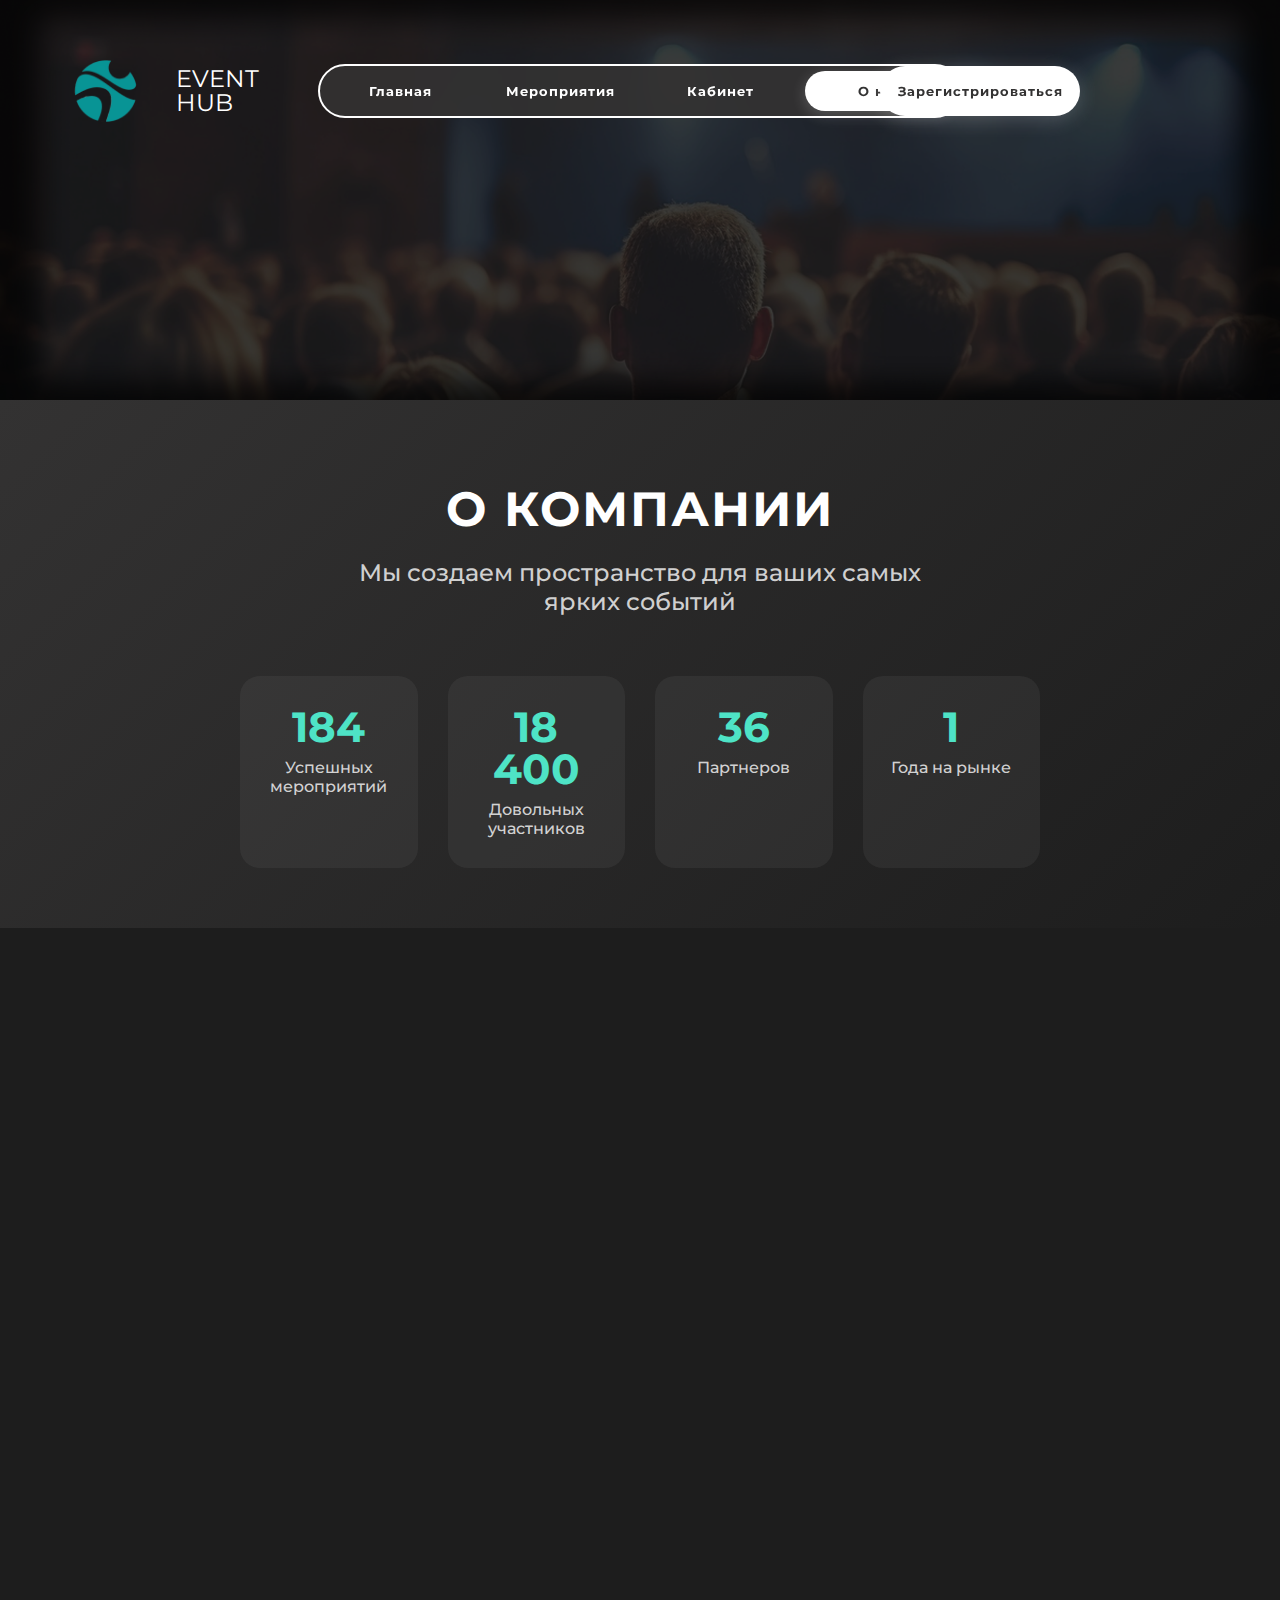
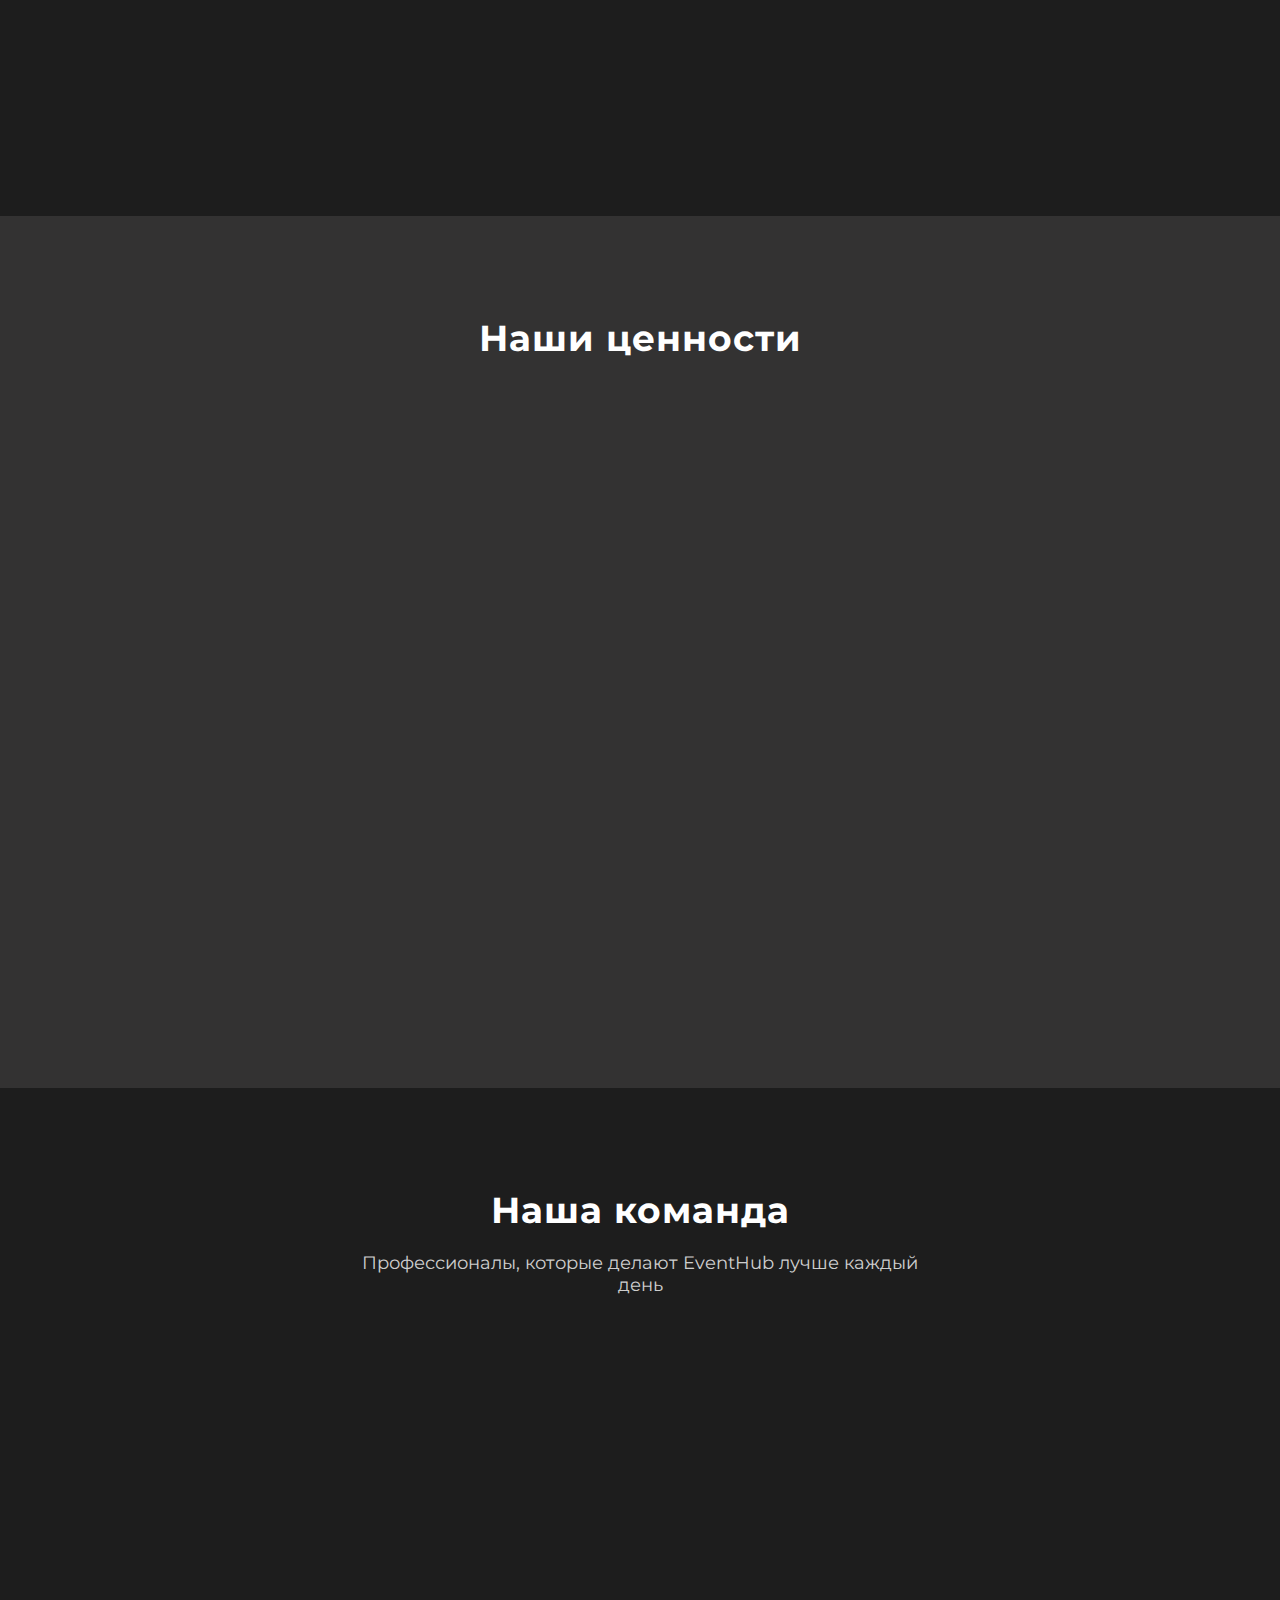
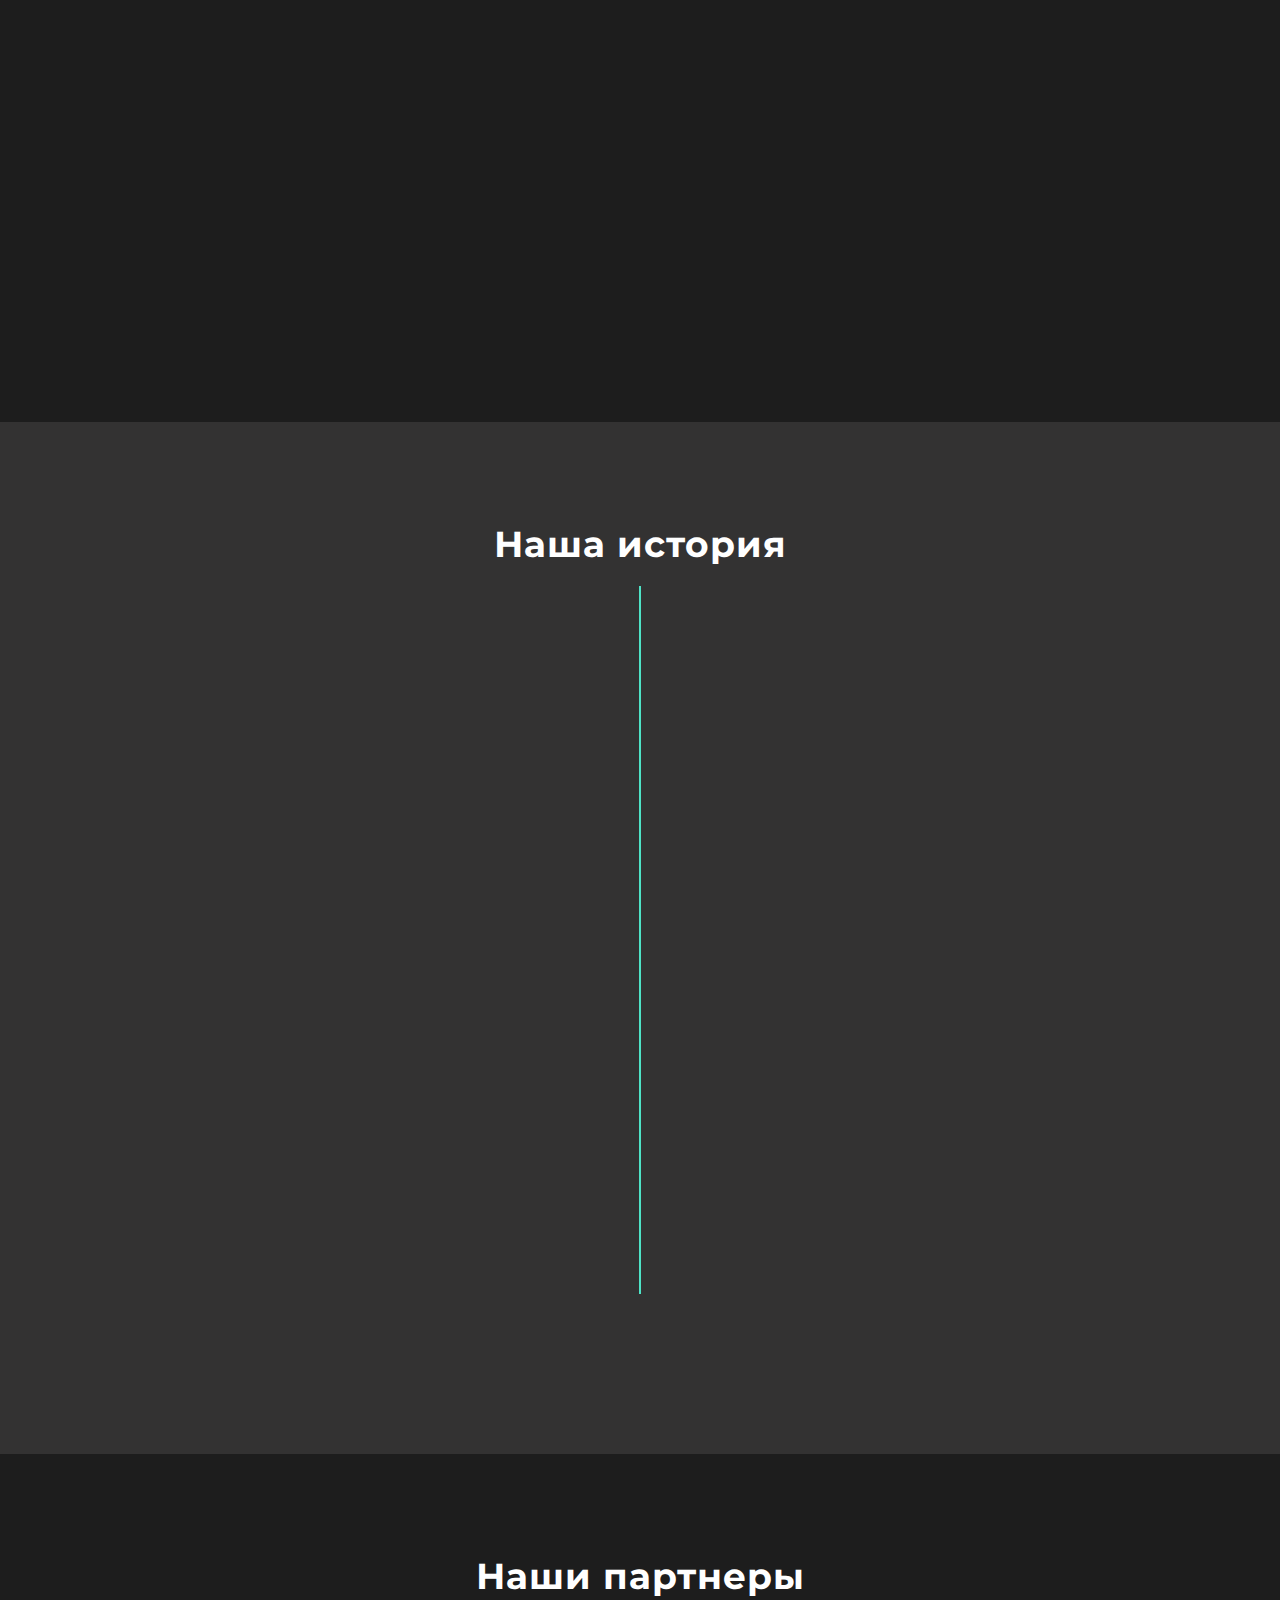
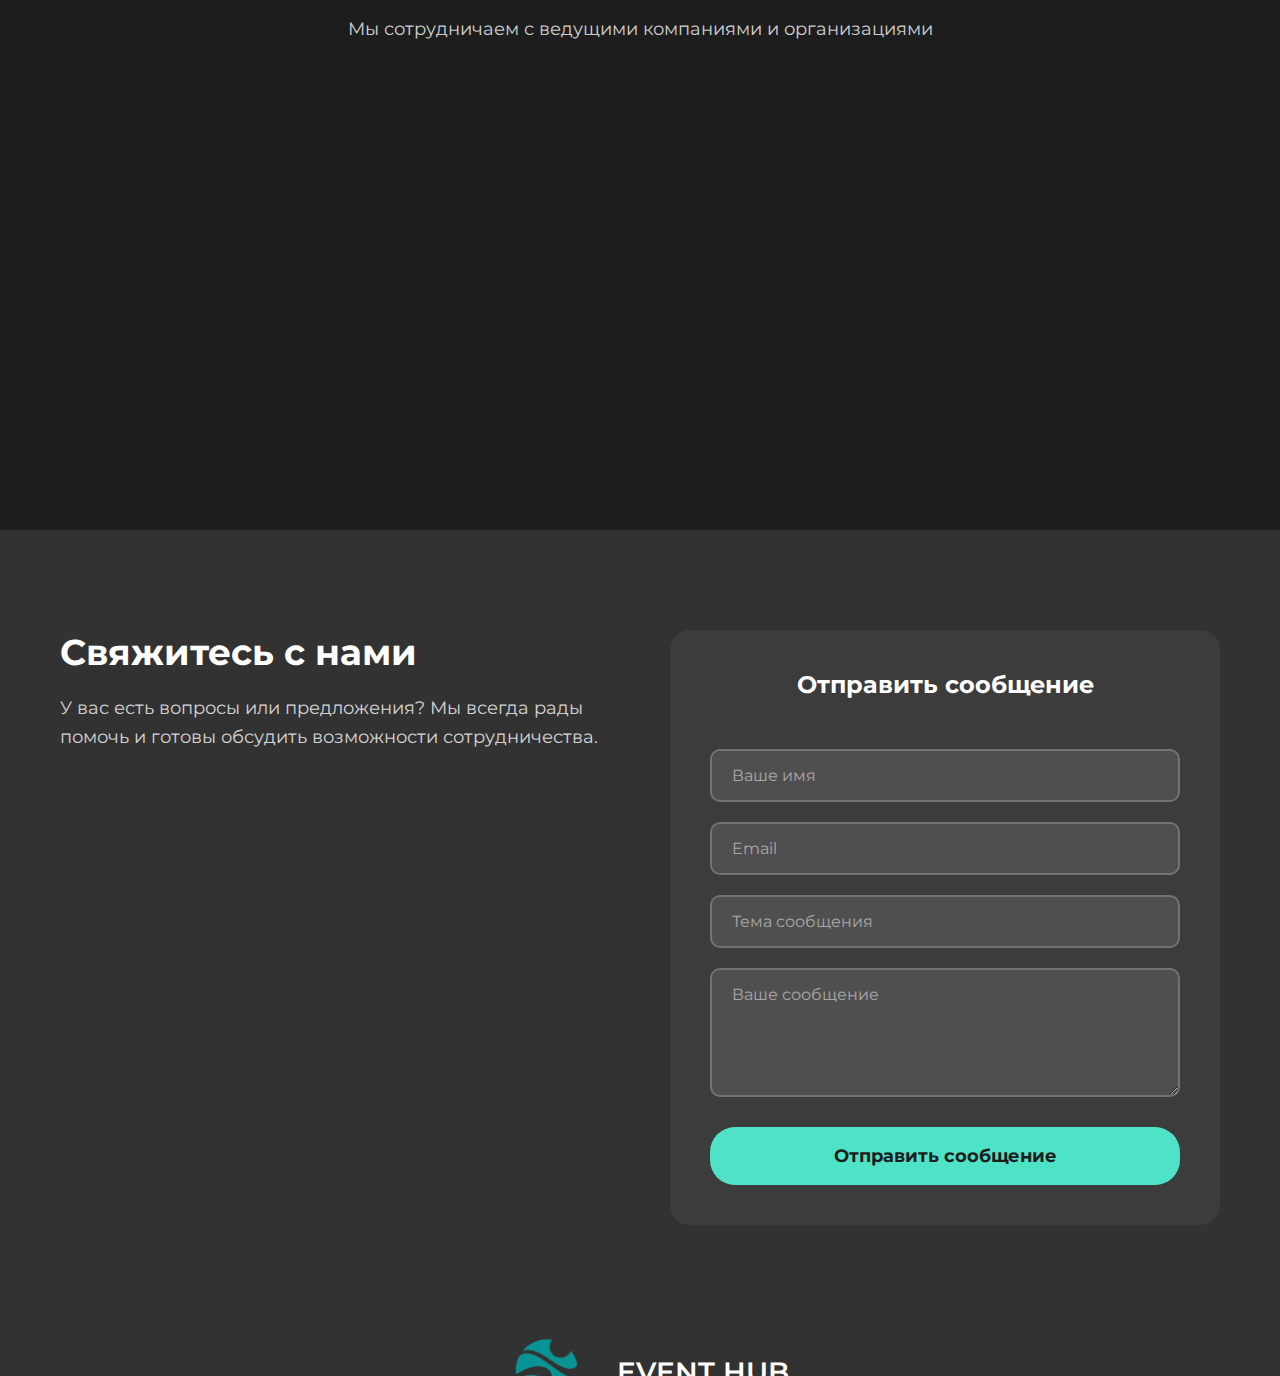
<file: frontend/public/about.html>
<!DOCTYPE html>
<html lang="ru">
<head>
    <meta charset="UTF-8">
    <meta name="viewport" content="width=device-width, initial-scale=1.0">
    <title>О нас - EventHub</title>
    <link rel="stylesheet" href="../src/css/about.css">
    <link href="https://fonts.googleapis.com/css2?family=Montserrat:wght@400;500;600;700&display=swap" rel="stylesheet">
</head>
<body>
    <header>
        <div class="banner">
            <img src="../src/assets/images/content/BackBanner.png" alt="Banner" width="1920" height="665">
        </div>
        
        <div class="header-content">
            <div class="logo-container">
                <img src="../src/assets/images/logos/logo.png" alt="EventHub Logo" width="111px">
                <div class="logo-text">
                    <span class="logo-top">EVENT</span>
                    <span class="logo-bottom">HUB</span>
                </div> 
            </div>
            
            <div class="nav">
                <button class="nav-but" data-page="../public/index.html">Главная</button>
                <button class="nav-but" data-page="events.html">Мероприятия</button>
                <button class="nav-but" data-page="account.html">Кабинет</button>
                <button class="nav-but curr" data-page="about.html">О нас</button>
            </div>
            
            <div class="register">
                <button class="reg-button">Зарегистрироваться</button>
            </div>
        </div>
    </header>

    <main>
        <section class="about-hero">
            <div class="about-container">
                <h1 class="about-title">О КОМПАНИИ</h1>
                <p class="about-subtitle">Мы создаем пространство для ваших самых ярких событий</p>
                
                <div class="hero-stats">
                    <div class="stat-item">
                        <div class="stat-number" data-count="500">0</div>
                        <div class="stat-label">Успешных мероприятий</div>
                    </div>
                    <div class="stat-item">
                        <div class="stat-number" data-count="50000">0</div>
                        <div class="stat-label">Довольных участников</div>
                    </div>
                    <div class="stat-item">
                        <div class="stat-number" data-count="100">0</div>
                        <div class="stat-label">Партнеров</div>
                    </div>
                    <div class="stat-item">
                        <div class="stat-number" data-count="3">0</div>
                        <div class="stat-label">Года на рынке</div>
                    </div>
                </div>
            </div>
        </section>

        <section class="mission-section">
            <div class="about-container">
                <div class="mission-content">
                    <div class="mission-text">
                        <h2>Наша миссия</h2>
                        <p class="mission-description">
                            Мы верим, что каждое мероприятие должно быть незабываемым. EventHub создает единое пространство, 
                            где организаторы и участники встречаются, чтобы создавать уникальные события, которые вдохновляют, 
                            объединяют и оставляют яркие впечатления.
                        </p>
                        <p class="mission-description">
                            Наша платформа объединяет лучшие технологии и человеческий подход, чтобы сделать процесс организации 
                            и посещения мероприятий простым, удобным и приятным для всех сторон.
                        </p>
                        
                        <div class="mission-features">
                            <div class="feature">
                                <div class="feature-icon">🚀</div>
                                <div class="feature-content">
                                    <h4>Инновации</h4>
                                    <p>Используем передовые технологии для создания лучшего пользовательского опыта</p>
                                </div>
                            </div>
                            <div class="feature">
                                <div class="feature-icon">🤝</div>
                                <div class="feature-content">
                                    <h4>Сообщество</h4>
                                    <p>Объединяем людей вокруг общих интересов и увлечений</p>
                                </div>
                            </div>
                            <div class="feature">
                                <div class="feature-icon">💡</div>
                                <div class="feature-content">
                                    <h4>Простота</h4>
                                    <p>Делаем сложные процессы простыми и доступными для каждого</p>
                                </div>
                            </div>
                        </div>
                    </div>
                    <div class="mission-visual">
                        <div class="visual-card">
                            <img src="../src/assets/images/content/BackBanner.png" alt="Наша команда">
                        </div>
                    </div>
                </div>
            </div>
        </section>

        <section class="values-section">
            <div class="about-container">
                <h2 class="section-title">Наши ценности</h2>
                <div class="values-grid">
                    <div class="value-card">
                        <div class="value-icon">🎯</div>
                        <h3>Ценность для клиента</h3>
                        <p>Мы ставим потребности наших пользователей на первое место и постоянно работаем над улучшением сервиса</p>
                    </div>
                    <div class="value-card">
                        <div class="value-icon">🌟</div>
                        <h3>Качество</h3>
                        <p>Стремимся к высочайшему качеству во всем - от пользовательского интерфейса до поддержки клиентов</p>
                    </div>
                    <div class="value-card">
                        <div class="value-icon">🚀</div>
                        <h3>Инновации</h3>
                        <p>Постоянно развиваемся и внедряем новые технологии для удобства наших пользователей</p>
                    </div>
                    <div class="value-card">
                        <div class="value-icon">🤝</div>
                        <h3>Партнерство</h3>
                        <p>Строим долгосрочные отношения с организаторами и партнерами на основе взаимного доверия</p>
                    </div>
                    <div class="value-card">
                        <div class="value-icon">🌍</div>
                        <h3>Доступность</h3>
                        <p>Делаем организацию и посещение мероприятий доступными для всех</p>
                    </div>
                    <div class="value-card">
                        <div class="value-icon">❤️</div>
                        <h3>Страсть</h3>
                        <p>Мы любим то, что делаем, и это вдохновляет нас создавать лучшие решения</p>
                    </div>
                </div>
            </div>
        </section>

        <section class="team-section">
            <div class="about-container">
                <h2 class="section-title">Наша команда</h2>
                <p class="section-subtitle">Профессионалы, которые делают EventHub лучше каждый день</p>
                
                <div class="team-grid">
                    <div class="team-member">
                        <div class="member-photo">
                            <img src="../src/assets/images/content/BackBanner.png" alt="Алексей Петров">
                        </div>
                        <div class="member-info">
                            <h3>Алексей Петров</h3>
                            <p class="member-role">CEO & Основатель</p>
                            <p class="member-bio">
                                Более 10 лет опыта в event-индустрии. Создал EventHub с целью изменить подход 
                                к организации мероприятий в России.
                            </p>
                            <div class="member-social">
                                <a href="#" class="social-link">in</a>
                                <a href="#" class="social-link">tg</a>
                                <a href="#" class="social-link">mail</a>
                            </div>
                        </div>
                    </div>
                    
                    <div class="team-member">
                        <div class="member-photo">
                            <img src="../src/assets/images/content/BackBanner.png" alt="Мария Сидорова">
                        </div>
                        <div class="member-info">
                            <h3>Мария Сидорова</h3>
                            <p class="member-role">CTO</p>
                            <p class="member-bio">
                                Технический директор с опытом разработки масштабируемых платформ. 
                                Отвечает за технологическое развитие продукта.
                            </p>
                            <div class="member-social">
                                <a href="#" class="social-link">in</a>
                                <a href="#" class="social-link">tg</a>
                                <a href="#" class="social-link">mail</a>
                            </div>
                        </div>
                    </div>
                    
                    <div class="team-member">
                        <div class="member-photo">
                            <img src="../src/assets/images/content/BackBanner.png" alt="Дмитрий Иванов">
                        </div>
                        <div class="member-info">
                            <h3>Дмитрий Иванов</h3>
                            <p class="member-role">Head of Marketing</p>
                            <p class="member-bio">
                                Специалист по маркетингу с 8-летним опытом. Строит сильный бренд 
                                и привлекает новых пользователей.
                            </p>
                            <div class="member-social">
                                <a href="#" class="social-link">in</a>
                                <a href="#" class="social-link">tg</a>
                                <a href="#" class="social-link">mail</a>
                            </div>
                        </div>
                    </div>
                    
                    <div class="team-member">
                        <div class="member-photo">
                            <img src="../src/assets/images/content/BackBanner.png" alt="Екатерина Волкова">
                        </div>
                        <div class="member-info">
                            <h3>Екатерина Волкова</h3>
                            <p class="member-role">Event Manager</p>
                            <p class="member-bio">
                                Организатор мероприятий с 6-летним опытом. Помогает партнерам 
                                создавать незабываемые события.
                            </p>
                            <div class="member-social">
                                <a href="#" class="social-link">in</a>
                                <a href="#" class="social-link">tg</a>
                                <a href="#" class="social-link">mail</a>
                            </div>
                        </div>
                    </div>
                </div>
            </div>
        </section>

        <section class="history-section">
            <div class="about-container">
                <h2 class="section-title">Наша история</h2>
                <div class="timeline">
                    <div class="timeline-item">
                        <div class="timeline-year">2021</div>
                        <div class="timeline-content">
                            <h3>Основание компании</h3>
                            <p>EventHub был основан с целью создания единой платформы для организаторов и участников мероприятий</p>
                        </div>
                    </div>
                    <div class="timeline-item">
                        <div class="timeline-year">2022</div>
                        <div class="timeline-content">
                            <h3>Первый релиз</h3>
                            <p>Запуск первой версии платформы с базовым функционалом для организации мероприятий</p>
                        </div>
                    </div>
                    <div class="timeline-item">
                        <div class="timeline-year">2023</div>
                        <div class="timeline-content">
                            <h3>Рост сообщества</h3>
                            <p>Преодолен рубеж в 10,000 пользователей и 500 успешных мероприятий на платформе</p>
                        </div>
                    </div>
                    <div class="timeline-item">
                        <div class="timeline-year">2024</div>
                        <div class="timeline-content">
                            <h3>Новые горизонты</h3>
                            <p>Запуск мобильного приложения и расширение функционала для корпоративных клиентов</p>
                        </div>
                    </div>
                </div>
            </div>
        </section>

        <section class="partners-section">
            <div class="about-container">
                <h2 class="section-title">Наши партнеры</h2>
                <p class="section-subtitle">Мы сотрудничаем с ведущими компаниями и организациями</p>
                
                <div class="partners-grid">
                    <div class="partner-logo">
                        <img src="../src/assets/images/content/BackBanner.png" alt="Партнер 1">
                    </div>
                    <div class="partner-logo">
                        <img src="../src/assets/images/content/BackBanner.png" alt="Партнер 2">
                    </div>
                    <div class="partner-logo">
                        <img src="../src/assets/images/content/BackBanner.png" alt="Партнер 3">
                    </div>
                    <div class="partner-logo">
                        <img src="../src/assets/images/content/BackBanner.png" alt="Партнер 4">
                    </div>
                    <div class="partner-logo">
                        <img src="../src/assets/images/content/BackBanner.png" alt="Партнер 5">
                    </div>
                    <div class="partner-logo">
                        <img src="../src/assets/images/content/BackBanner.png" alt="Партнер 6">
                    </div>
                </div>
            </div>
        </section>

        <section class="contact-section">
            <div class="about-container">
                <div class="contact-content">
                    <div class="contact-info">
                        <h2>Свяжитесь с нами</h2>
                        <p class="contact-description">
                            У вас есть вопросы или предложения? Мы всегда рады помочь и готовы 
                            обсудить возможности сотрудничества.
                        </p>
                        
                        <div class="contact-details">
                            <div class="contact-item">
                                <div class="contact-icon">📧</div>
                                <div class="contact-text">
                                    <h4>Email</h4>
                                    <p>hello@eventhub.ru</p>
                                </div>
                            </div>
                            <div class="contact-item">
                                <div class="contact-icon">📞</div>
                                <div class="contact-text">
                                    <h4>Телефон</h4>
                                    <p>+7 (495) 123-45-67</p>
                                </div>
                            </div>
                            <div class="contact-item">
                                <div class="contact-icon">📍</div>
                                <div class="contact-text">
                                    <h4>Адрес</h4>
                                    <p>Москва, ул. Примерная, д. 123</p>
                                </div>
                            </div>
                            <div class="contact-item">
                                <div class="contact-icon">🕒</div>
                                <div class="contact-text">
                                    <h4>Время работы</h4>
                                    <p>Пн-Пт: 9:00-18:00</p>
                                </div>
                            </div>
                        </div>
                        
                        <div class="social-links">
                            <a href="#" class="social-button">VK</a>
                            <a href="#" class="social-button">Telegram</a>
                            <a href="#" class="social-button">YouTube</a>
                            <a href="#" class="social-button">LinkedIn</a>
                        </div>
                    </div>
                    
                    <div class="contact-form">
                        <form class="message-form" id="contactForm">
                            <h3>Отправить сообщение</h3>
                            <div class="form-group">
                                <input type="text" id="contactName" placeholder="Ваше имя" required>
                            </div>
                            <div class="form-group">
                                <input type="email" id="contactEmail" placeholder="Email" required>
                            </div>
                            <div class="form-group">
                                <input type="text" id="contactSubject" placeholder="Тема сообщения" required>
                            </div>
                            <div class="form-group">
                                <textarea id="contactMessage" placeholder="Ваше сообщение" rows="5" required></textarea>
                            </div>
                            <button type="submit" class="submit-button" id="submitContactForm">Отправить сообщение</button>
                        </form>
                    </div>
                </div>
            </div>
        </section>
    </main>

    <!-- Секция с логотипом -->
    <section class="logo-line-section">
        <div class="logo-line-container">
            <div class="logo-line-image">
                <img src="../src/assets/images/logos/logo.png" alt="EventHub Logo">
            </div>
            <div class="logo-line-text">EVENT HUB</div>
        </div>
    </section>

    <script src="../src/js/about.js"></script>
</body>
</html>
</file>
<file: frontend/src/css/about.css>
/* about.css */

* {
    margin: 0;
    padding: 0;
    box-sizing: border-box;
}

body {
    background-color: #1D1D1D;
    font-family: Montserrat, sans-serif;
    color: white;
    overflow-x: hidden;
}

/* ===== АНИМАЦИИ ===== */
@keyframes fadeInUp {
    from {
        opacity: 0;
        transform: translateY(30px);
    }
    to {
        opacity: 1;
        transform: translateY(0);
    }
}

@keyframes pulse {
    0% {
        transform: scale(1);
    }
    50% {
        transform: scale(1.05);
    }
    100% {
        transform: scale(1);
    }
}

@keyframes slideIn {
    from {
        opacity: 0;
        transform: translateX(-50px);
    }
    to {
        opacity: 1;
        transform: translateX(0);
    }
}

@keyframes glow {
    0%, 100% {
        box-shadow: 0 4px 15px rgba(255, 255, 255, 0.2);
    }
    50% {
        box-shadow: 0 4px 25px rgba(255, 255, 255, 0.4);
    }
}

@keyframes countUp {
    from {
        transform: translateY(20px);
        opacity: 0;
    }
    to {
        transform: translateY(0);
        opacity: 1;
    }
}

/* ===== ШАПКА САЙТА ===== */
header {
    position: relative;
    height: 400px;
    padding-top: 30px;
}

.banner {
    position: absolute;
    top: 0;
    left: 0;
    width: 100%;
    height: 100%;
    z-index: 1;
}

.banner img {
    width: 100%;
    height: 100%;
    object-fit: cover;
    filter: brightness(0.6);
}

/* ОСНОВНОЙ КОНТЕЙНЕР */
.header-content {
    position: relative;
    z-index: 2;
    display: flex;
    align-items: center;
    justify-content: space-between;
    padding: 30px 50px;
    width: 100%;
}

/* ===== ЛОГОТИП ===== */
.logo-container {
    display: flex;
    align-items: center;
    cursor: pointer;
    transition: transform 0.3s ease;
}

.logo-container:hover {
    transform: scale(1.05);
}

.logo-text {
    display: flex;
    flex-direction: column;
    line-height: 1;
    margin-left: 15px;
}

.logo-top, .logo-bottom {
    font-weight: 400;
    color: white;
    font-size: 24px;
    transition: color 0.3s ease;
}

.logo-container:hover .logo-top,
.logo-container:hover .logo-bottom {
    color: #4EE3C6;
}

/* ===== НАВИГАЦИЯ ===== */
.nav {
    display: flex;
    gap: 10px;
    background-color: rgba(51, 50, 50, 0.9);
    border-radius: 45px;
    padding: 5px;
    border: 2px solid white;
    position: absolute;
    left: 50%;
    transform: translateX(-50%);
    backdrop-filter: blur(10px);
}

.nav-but {
    width: 150px;
    height: 40px;
    border-radius: 45px;
    cursor: pointer;
    font-family: Montserrat;
    font-weight: bold;
    letter-spacing: 1px;
    color: white;
    background-color: transparent;
    border: none;
    transition: all 0.3s ease;
    position: relative;
    overflow: hidden;
}

.nav-but::before {
    content: '';
    position: absolute;
    top: 0;
    left: -100%;
    width: 100%;
    height: 100%;
    background: linear-gradient(90deg, transparent, rgba(255,255,255,0.2), transparent);
    transition: left 0.5s;
}

.nav-but:hover::before {
    left: 100%;
}

.nav-but:hover {
    background-color: rgba(255, 255, 255, 0.15);
    transform: translateY(-2px);
}

.nav-but.curr {
    background-color: white;
    color: #333232;
    box-shadow: 0 4px 15px rgba(255, 255, 255, 0.2);
    animation: pulse 2s infinite;
}

/* ===== КНОПКА РЕГИСТРАЦИИ ===== */
.register {
    padding-right: 150px;
}

.reg-button {
    width: 200px;
    height: 50px;
    border-radius: 45px;
    cursor: pointer;
    font-family: Montserrat;
    font-weight: bold;
    letter-spacing: 1px;
    background-color: white;
    color: #333232;
    border: none;
    transition: all 0.3s ease;
    box-shadow: 0 4px 20px rgba(255, 255, 255, 0.2);
    position: relative;
    overflow: hidden;
}

.reg-button::before {
    content: '';
    position: absolute;
    top: 0;
    left: -100%;
    width: 100%;
    height: 100%;
    background: linear-gradient(90deg, transparent, rgba(78, 227, 198, 0.2), transparent);
    transition: left 0.5s;
}

.reg-button:hover::before {
    left: 100%;
}

.reg-button:hover {
    background-color: #f0f0f0;
    transform: scale(1.05) translateY(-2px);
    box-shadow: 0 6px 25px rgba(255, 255, 255, 0.3);
}

/* ===== ОБЩИЕ СТИЛИ ===== */
.about-container {
    max-width: 1200px;
    margin: 0 auto;
    padding: 0 20px;
}

.section-title {
    text-align: center;
    font-family: Montserrat;
    font-weight: bold;
    font-size: 36px;
    color: white;
    margin-bottom: 20px;
    letter-spacing: 1px;
    animation: fadeInUp 0.8s ease both;
}

.section-subtitle {
    text-align: center;
    font-family: Montserrat;
    font-size: 18px;
    color: rgba(255, 255, 255, 0.8);
    margin-bottom: 50px;
    max-width: 600px;
    margin-left: auto;
    margin-right: auto;
    animation: fadeInUp 0.8s ease 0.2s both;
}

/* ===== ГЕРОЙ СЕКЦИЯ ===== */
.about-hero {
    background: linear-gradient(135deg, #333232 0%, #1D1D1D 100%);
    padding: 80px 0 60px;
    position: relative;
}

.about-title {
    text-align: center;
    text-transform: uppercase;
    font-family: Montserrat;
    font-weight: bold;
    font-size: 48px;
    color: white;
    margin-bottom: 20px;
    letter-spacing: 2px;
    animation: fadeInUp 0.8s ease both;
}

.about-subtitle {
    text-align: center;
    font-family: Montserrat;
    font-size: 24px;
    color: rgba(255, 255, 255, 0.8);
    margin-bottom: 60px;
    font-weight: 500;
    max-width: 600px;
    margin-left: auto;
    margin-right: auto;
    animation: fadeInUp 0.8s ease 0.2s both;
}

.hero-stats {
    display: grid;
    grid-template-columns: repeat(4, 1fr);
    gap: 30px;
    max-width: 800px;
    margin: 0 auto;
}

.stat-item {
    text-align: center;
    padding: 30px 20px;
    background: rgba(255, 255, 255, 0.05);
    border-radius: 20px;
    transition: all 0.3s ease;
    animation: fadeInUp 0.8s ease 0.4s both;
}

.stat-item:hover {
    background: rgba(255, 255, 255, 0.1);
    transform: translateY(-5px);
}

.stat-number {
    font-family: Montserrat;
    font-weight: bold;
    font-size: 42px;
    color: #4EE3C6;
    margin-bottom: 10px;
    line-height: 1;
    transition: all 0.3s ease;
}

.stat-label {
    font-family: Montserrat;
    font-size: 16px;
    color: rgba(255, 255, 255, 0.8);
    font-weight: 500;
}

/* ===== СЕКЦИЯ МИССИИ ===== */
.mission-section {
    background-color: #1D1D1D;
    padding: 100px 0;
}

.mission-content {
    display: grid;
    grid-template-columns: 1fr 1fr;
    gap: 60px;
    align-items: center;
    animation: fadeInUp 0.8s ease both;
}

.mission-text h2 {
    font-family: Montserrat;
    font-weight: bold;
    font-size: 36px;
    color: white;
    margin-bottom: 30px;
    animation: fadeInUp 0.8s ease 0.2s both;
}

.mission-description {
    font-family: Montserrat;
    font-size: 18px;
    color: rgba(255, 255, 255, 0.8);
    line-height: 1.6;
    margin-bottom: 25px;
    animation: fadeInUp 0.8s ease 0.3s both;
}

.mission-features {
    display: flex;
    flex-direction: column;
    gap: 25px;
    margin-top: 40px;
}

.feature {
    display: flex;
    gap: 20px;
    align-items: flex-start;
    animation: fadeInUp 0.8s ease both;
}

.feature:nth-child(1) { animation-delay: 0.4s; }
.feature:nth-child(2) { animation-delay: 0.5s; }
.feature:nth-child(3) { animation-delay: 0.6s; }

.feature-icon {
    font-size: 40px;
    flex-shrink: 0;
    transition: transform 0.3s ease;
}

.feature:hover .feature-icon {
    transform: scale(1.1);
}

.feature-content h4 {
    font-family: Montserrat;
    font-weight: bold;
    font-size: 20px;
    color: white;
    margin-bottom: 8px;
}

.feature-content p {
    font-family: Montserrat;
    font-size: 16px;
    color: rgba(255, 255, 255, 0.7);
    line-height: 1.5;
}

.mission-visual {
    display: flex;
    justify-content: center;
    animation: fadeInUp 0.8s ease 0.4s both;
}

.visual-card {
    width: 100%;
    max-width: 400px;
    height: 400px;
    border-radius: 20px;
    overflow: hidden;
    box-shadow: 0 20px 40px rgba(0, 0, 0, 0.3);
    transition: all 0.3s ease;
}

.visual-card:hover {
    transform: translateY(-10px);
    box-shadow: 0 25px 50px rgba(0, 0, 0, 0.4);
}

.visual-card img {
    width: 100%;
    height: 100%;
    object-fit: cover;
    transition: transform 0.3s ease;
}

.visual-card:hover img {
    transform: scale(1.05);
}

/* ===== СЕКЦИЯ ЦЕННОСТЕЙ ===== */
.values-section {
    background: #333232;
    padding: 100px 0;
}

.values-grid {
    display: grid;
    grid-template-columns: repeat(3, 1fr);
    gap: 40px;
}

.value-card {
    background: rgba(255, 255, 255, 0.05);
    border-radius: 20px;
    padding: 40px 30px;
    text-align: center;
    transition: all 0.3s ease;
    animation: fadeInUp 0.8s ease both;
}

.value-card:nth-child(1) { animation-delay: 0.1s; }
.value-card:nth-child(2) { animation-delay: 0.2s; }
.value-card:nth-child(3) { animation-delay: 0.3s; }
.value-card:nth-child(4) { animation-delay: 0.4s; }
.value-card:nth-child(5) { animation-delay: 0.5s; }
.value-card:nth-child(6) { animation-delay: 0.6s; }

.value-card:hover {
    background: rgba(255, 255, 255, 0.1);
    transform: translateY(-10px);
}

.value-icon {
    font-size: 48px;
    margin-bottom: 20px;
    transition: transform 0.3s ease;
}

.value-card:hover .value-icon {
    transform: scale(1.1);
}

.value-card h3 {
    font-family: Montserrat;
    font-weight: bold;
    font-size: 22px;
    color: white;
    margin-bottom: 15px;
}

.value-card p {
    font-family: Montserrat;
    font-size: 16px;
    color: rgba(255, 255, 255, 0.7);
    line-height: 1.5;
}

/* ===== СЕКЦИЯ КОМАНДЫ ===== */
.team-section {
    background-color: #1D1D1D;
    padding: 100px 0;
}

.team-grid {
    display: grid;
    grid-template-columns: repeat(2, 1fr);
    gap: 40px;
}

.team-member {
    display: flex;
    gap: 30px;
    background: rgba(255, 255, 255, 0.05);
    border-radius: 20px;
    padding: 30px;
    transition: all 0.3s ease;
    animation: fadeInUp 0.8s ease both;
}

.team-member:nth-child(1) { animation-delay: 0.1s; }
.team-member:nth-child(2) { animation-delay: 0.2s; }
.team-member:nth-child(3) { animation-delay: 0.3s; }
.team-member:nth-child(4) { animation-delay: 0.4s; }

.team-member:hover {
    background: rgba(255, 255, 255, 0.08);
    transform: translateY(-5px);
}

.member-photo {
    width: 120px;
    height: 120px;
    border-radius: 50%;
    overflow: hidden;
    flex-shrink: 0;
    border: 3px solid #4EE3C6;
    transition: all 0.3s ease;
}

.team-member:hover .member-photo {
    border-color: white;
    transform: scale(1.05);
}

.member-photo img {
    width: 100%;
    height: 100%;
    object-fit: cover;
}

.member-info h3 {
    font-family: Montserrat;
    font-weight: bold;
    font-size: 24px;
    color: white;
    margin-bottom: 5px;
}

.member-role {
    font-family: Montserrat;
    font-size: 16px;
    color: #4EE3C6;
    font-weight: 600;
    margin-bottom: 15px;
}

.member-bio {
    font-family: Montserrat;
    font-size: 16px;
    color: rgba(255, 255, 255, 0.7);
    line-height: 1.5;
    margin-bottom: 20px;
}

.member-social {
    display: flex;
    gap: 10px;
}

.social-link {
    display: inline-flex;
    align-items: center;
    justify-content: center;
    width: 36px;
    height: 36px;
    background: rgba(255, 255, 255, 0.1);
    border-radius: 50%;
    color: white;
    text-decoration: none;
    font-family: Montserrat;
    font-weight: 600;
    font-size: 14px;
    transition: all 0.3s ease;
}

.social-link:hover {
    background: #4EE3C6;
    color: #1D1D1D;
    transform: scale(1.1);
}

/* ===== СЕКЦИЯ ИСТОРИИ ===== */
.history-section {
    background: #333232;
    padding: 100px 0;
}

.timeline {
    position: relative;
    max-width: 800px;
    margin: 0 auto;
}

.timeline::before {
    content: '';
    position: absolute;
    left: 50%;
    top: 0;
    bottom: 0;
    width: 2px;
    background: #4EE3C6;
    transform: translateX(-50%);
}

.timeline-item {
    display: flex;
    align-items: center;
    margin-bottom: 60px;
    position: relative;
    animation: fadeInUp 0.8s ease both;
}

.timeline-item:nth-child(1) { animation-delay: 0.1s; }
.timeline-item:nth-child(2) { animation-delay: 0.2s; }
.timeline-item:nth-child(3) { animation-delay: 0.3s; }
.timeline-item:nth-child(4) { animation-delay: 0.4s; }

.timeline-item:nth-child(odd) {
    flex-direction: row-reverse;
}

.timeline-year {
    flex: 0 0 100px;
    text-align: center;
    background: #4EE3C6;
    color: #1D1D1D;
    padding: 15px 20px;
    border-radius: 25px;
    font-family: Montserrat;
    font-weight: bold;
    font-size: 18px;
    z-index: 2;
    transition: all 0.3s ease;
}

.timeline-item:hover .timeline-year {
    transform: scale(1.05);
    box-shadow: 0 5px 15px rgba(78, 227, 198, 0.3);
}

.timeline-content {
    flex: 1;
    background: rgba(255, 255, 255, 0.05);
    border-radius: 15px;
    padding: 25px;
    margin: 0 30px;
    transition: all 0.3s ease;
}

.timeline-content:hover {
    background: rgba(255, 255, 255, 0.08);
    transform: translateY(-5px);
}

.timeline-content h3 {
    font-family: Montserrat;
    font-weight: bold;
    font-size: 20px;
    color: white;
    margin-bottom: 10px;
}

.timeline-content p {
    font-family: Montserrat;
    font-size: 16px;
    color: rgba(255, 255, 255, 0.7);
    line-height: 1.5;
}

/* ===== СЕКЦИЯ ПАРТНЕРОВ ===== */
.partners-section {
    background-color: #1D1D1D;
    padding: 100px 0;
}

.partners-grid {
    display: grid;
    grid-template-columns: repeat(3, 1fr);
    gap: 40px;
}

.partner-logo {
    background: rgba(255, 255, 255, 0.05);
    border-radius: 15px;
    padding: 40px;
    display: flex;
    align-items: center;
    justify-content: center;
    transition: all 0.3s ease;
    height: 150px;
    animation: fadeInUp 0.8s ease both;
}

.partner-logo:nth-child(1) { animation-delay: 0.1s; }
.partner-logo:nth-child(2) { animation-delay: 0.2s; }
.partner-logo:nth-child(3) { animation-delay: 0.3s; }
.partner-logo:nth-child(4) { animation-delay: 0.4s; }
.partner-logo:nth-child(5) { animation-delay: 0.5s; }
.partner-logo:nth-child(6) { animation-delay: 0.6s; }

.partner-logo:hover {
    background: rgba(255, 255, 255, 0.1);
    transform: scale(1.05);
}

.partner-logo img {
    max-width: 100%;
    max-height: 70px;
    object-fit: contain;
    filter: brightness(0) invert(1);
    opacity: 0.8;
    transition: all 0.3s ease;
}

.partner-logo:hover img {
    opacity: 1;
    transform: scale(1.1);
}

/* ===== СЕКЦИЯ КОНТАКТОВ ===== */
.contact-section {
    background: #333232;
    padding: 100px 0;
}

.contact-content {
    display: grid;
    grid-template-columns: 1fr 1fr;
    gap: 60px;
    align-items: start;
    animation: fadeInUp 0.8s ease both;
}

.contact-info h2 {
    font-family: Montserrat;
    font-weight: bold;
    font-size: 36px;
    color: white;
    margin-bottom: 20px;
    animation: fadeInUp 0.8s ease 0.2s both;
}

.contact-description {
    font-family: Montserrat;
    font-size: 18px;
    color: rgba(255, 255, 255, 0.8);
    line-height: 1.6;
    margin-bottom: 40px;
    animation: fadeInUp 0.8s ease 0.3s both;
}

.contact-details {
    display: flex;
    flex-direction: column;
    gap: 25px;
    margin-bottom: 40px;
}

.contact-item {
    display: flex;
    align-items: center;
    gap: 20px;
    animation: fadeInUp 0.8s ease both;
}

.contact-item:nth-child(1) { animation-delay: 0.4s; }
.contact-item:nth-child(2) { animation-delay: 0.5s; }
.contact-item:nth-child(3) { animation-delay: 0.6s; }
.contact-item:nth-child(4) { animation-delay: 0.7s; }

.contact-icon {
    font-size: 24px;
    width: 50px;
    height: 50px;
    background: rgba(255, 255, 255, 0.1);
    border-radius: 50%;
    display: flex;
    align-items: center;
    justify-content: center;
    flex-shrink: 0;
    transition: all 0.3s ease;
}

.contact-item:hover .contact-icon {
    background: #4EE3C6;
    transform: scale(1.1);
}

.contact-text h4 {
    font-family: Montserrat;
    font-weight: bold;
    font-size: 18px;
    color: white;
    margin-bottom: 5px;
}

.contact-text p {
    font-family: Montserrat;
    font-size: 16px;
    color: rgba(255, 255, 255, 0.7);
}

.social-links {
    display: flex;
    gap: 15px;
    flex-wrap: wrap;
}

.social-button {
    background: rgba(255, 255, 255, 0.1);
    color: white;
    border: 2px solid rgba(255, 255, 255, 0.3);
    border-radius: 25px;
    padding: 12px 25px;
    font-family: Montserrat;
    font-weight: 600;
    font-size: 16px;
    text-decoration: none;
    transition: all 0.3s ease;
    animation: fadeInUp 0.8s ease 0.8s both;
}

.social-button:hover {
    background: #4EE3C6;
    border-color: #4EE3C6;
    color: #1D1D1D;
    transform: translateY(-2px);
}

.contact-form {
    background: rgba(255, 255, 255, 0.05);
    border-radius: 20px;
    padding: 40px;
    animation: fadeInUp 0.8s ease 0.4s both;
}

.contact-form h3 {
    font-family: Montserrat;
    font-weight: bold;
    font-size: 24px;
    color: white;
    margin-bottom: 30px;
    text-align: center;
}

.message-form {
    display: flex;
    flex-direction: column;
    gap: 20px;
}

.form-group {
    display: flex;
    flex-direction: column;
    gap: 8px;
}

.form-group input,
.form-group textarea {
    background: rgba(255, 255, 255, 0.1);
    border: 2px solid rgba(255, 255, 255, 0.2);
    border-radius: 10px;
    padding: 15px 20px;
    color: white;
    font-family: Montserrat;
    font-size: 16px;
    outline: none;
    transition: all 0.3s ease;
    resize: vertical;
}

.form-group input:focus,
.form-group textarea:focus {
    border-color: #4EE3C6;
    background: rgba(255, 255, 255, 0.15);
}

.form-group input::placeholder,
.form-group textarea::placeholder {
    color: rgba(255, 255, 255, 0.5);
}

.submit-button {
    background: #4EE3C6;
    color: #1D1D1D;
    border: none;
    border-radius: 25px;
    padding: 18px 30px;
    font-family: Montserrat;
    font-weight: bold;
    font-size: 18px;
    cursor: pointer;
    transition: all 0.3s ease;
    margin-top: 10px;
}

.submit-button:hover {
    background: #3bc9ad;
    transform: translateY(-2px);
}

.submit-button:disabled {
    opacity: 0.7;
    cursor: not-allowed;
    transform: none;
}

/* ===== ЛОГОТИП В ПОДВАЛЕ ===== */
.logo-line-section {
    background-color: #333232;
    height: 93px;
    display: flex;
    justify-content: center;
    align-items: center;
    width: 100%;
}

.logo-line-container {
    display: flex;
    align-items: center;
    gap: 15px;
    cursor: pointer;
    transition: transform 0.3s ease;
}

.logo-line-container:hover {
    transform: scale(1.05);
}

.logo-line-image img {
    width: 111px;
    height: 62px;
    object-fit: contain;
    transition: transform 0.3s ease;
}

.logo-line-image:hover img {
    transform: scale(1.1);
}

.logo-line-text {
    font-family: Montserrat;
    font-size: 28px;
    font-weight: 600;
    color: white;
    text-transform: uppercase;
}

/* ===== УВЕДОМЛЕНИЯ ===== */
.notification {
    position: fixed;
    top: 20px;
    right: 20px;
    background: #4EE3C6;
    color: #1D1D1D;
    padding: 15px 25px;
    border-radius: 10px;
    font-family: Montserrat;
    font-weight: 600;
    z-index: 1000;
    transform: translateX(100%);
    transition: transform 0.3s ease;
    box-shadow: 0 4px 15px rgba(0,0,0,0.2);
}

.notification.show {
    transform: translateX(0);
}

.notification.error {
    background: #ff6b6b;
    color: white;
}

.notification.success {
    background: #4EE3C6;
    color: #1D1D1D;
}

/* ===== АДАПТИВНОСТЬ ===== */
@media (max-width: 1200px) {
    .values-grid {
        grid-template-columns: repeat(2, 1fr);
    }
    
    .partners-grid {
        grid-template-columns: repeat(2, 1fr);
    }
}

@media (max-width: 992px) {
    .header-content {
        padding: 30px 30px;
    }
    
    .about-title {
        font-size: 40px;
    }
    
    .about-subtitle {
        font-size: 20px;
    }
    
    .hero-stats {
        grid-template-columns: repeat(2, 1fr);
    }
    
    .mission-content {
        grid-template-columns: 1fr;
        gap: 40px;
    }
    
    .team-grid {
        grid-template-columns: 1fr;
    }
    
    .contact-content {
        grid-template-columns: 1fr;
        gap: 40px;
    }
    
    .timeline::before {
        left: 30px;
    }
    
    .timeline-item {
        flex-direction: row !important;
        align-items: flex-start;
    }
    
    .timeline-year {
        flex: 0 0 80px;
        margin-right: 20px;
    }
    
    .timeline-content {
        margin: 0;
    }
}

@media (max-width: 768px) {
    header {
        height: 350px;
        padding-top: 20px;
    }
    
    .header-content {
        flex-direction: column;
        gap: 20px;
        padding: 20px;
    }
    
    .nav {
        position: static;
        transform: none;
        order: 3;
        width: 100%;
        justify-content: center;
    }
    
    .register {
        padding-right: 0;
        order: 2;
    }
    
    .about-hero {
        padding: 60px 0 40px;
    }
    
    .about-title {
        font-size: 32px;
    }
    
    .about-subtitle {
        font-size: 18px;
        margin-bottom: 40px;
    }
    
    .section-title {
        font-size: 28px;
    }
    
    .section-subtitle {
        font-size: 16px;
    }
    
    .mission-section,
    .values-section,
    .team-section,
    .history-section,
    .partners-section,
    .contact-section {
        padding: 60px 0;
    }
    
    .hero-stats {
        grid-template-columns: 1fr;
        gap: 20px;
    }
    
    .values-grid {
        grid-template-columns: 1fr;
    }
    
    .team-member {
        flex-direction: column;
        text-align: center;
    }
    
    .member-photo {
        margin: 0 auto;
    }
    
    .partners-grid {
        grid-template-columns: 1fr;
    }
    
    .contact-form {
        padding: 30px 25px;
    }
    
    .logo-line-section {
        height: 80px;
    }
    
    .logo-line-text {
        font-size: 24px;
    }
}

@media (max-width: 480px) {
    .nav-but {
        width: 120px;
        font-size: 14px;
    }
    
    .reg-button {
        width: 180px;
        height: 45px;
    }
    
    .about-title {
        font-size: 28px;
    }
    
    .about-subtitle {
        font-size: 16px;
    }
    
    .stat-number {
        font-size: 36px;
    }
    
    .mission-text h2 {
        font-size: 28px;
    }
    
    .mission-description {
        font-size: 16px;
    }
    
    .feature {
        flex-direction: column;
        text-align: center;
    }
    
    .feature-icon {
        margin: 0 auto;
    }
    
    .visual-card {
        height: 300px;
    }
    
    .value-card {
        padding: 30px 20px;
    }
    
    .timeline-year {
        flex: 0 0 60px;
        padding: 10px 15px;
        font-size: 16px;
    }
    
    .social-links {
        justify-content: center;
    }
    
    .social-button {
        padding: 10px 20px;
        font-size: 14px;
    }
    
    .logo-line-text {
        font-size: 20px;
    }
    
    .logo-line-image img {
        width: 90px;
        height: 50px;
    }
}

/* ===== УЛУЧШЕННАЯ ПЛАВНОСТЬ ===== */
* {
    scroll-behavior: smooth;
}

/* ===== ОПТИМИЗАЦИЯ ДЛЯ МОБИЛЬНЫХ ===== */
@media (max-width: 480px) {
    .team-member,
    .value-card,
    .partner-logo {
        transition: all 0.3s ease;
    }
    
    .team-member:active,
    .value-card:active,
    .partner-logo:active {
        transform: scale(0.98);
    }
}
</file>
